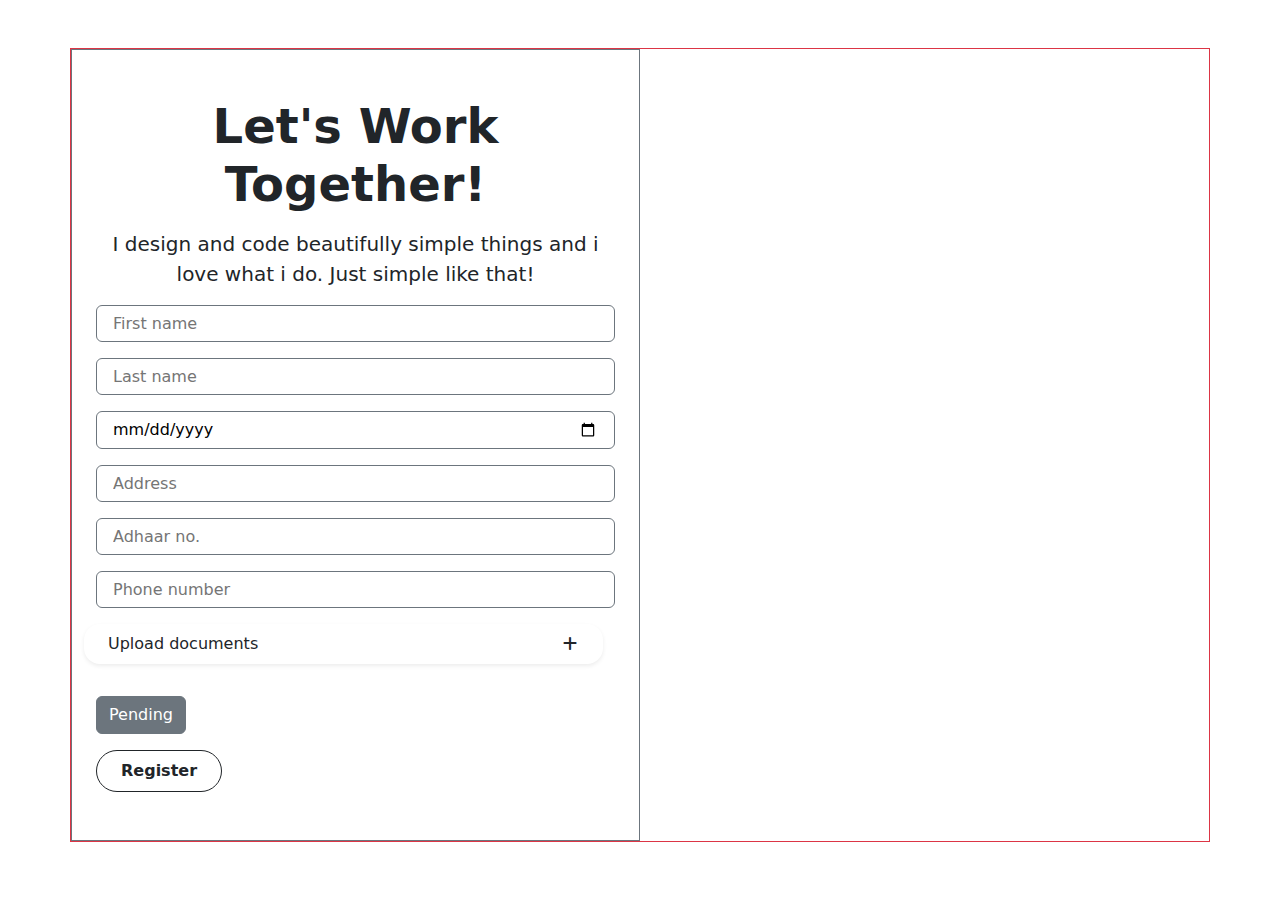
<file: html/registrationForm.html>
<!DOCTYPE html>
<html lang="en">

    <head>
        <meta charset="UTF-8">
        <meta name="viewport" content="width=device-width, initial-scale=1.0">
        <title>Document</title>
        <Link rel="stylesheet" href="https://cdnjs.cloudflare.com/ajax/libs/font-awesome/6.6.0/css/all.min.css" />
        <link href="https://cdn.jsdelivr.net/npm/bootstrap@5.3.3/dist/css/bootstrap.min.css" rel="stylesheet"
            integrity="sha384-QWTKZyjpPEjISv5WaRU9OFeRpok6YctnYmDr5pNlyT2bRjXh0JMhjY6hW+ALEwIH"
            crossorigin="anonymous" />

            <style>
            input::-webkit-outer-spin-button,
            input::-webkit-inner-spin-button {
                -webkit-appearance: none;
                margin: 0;
            }

            input[type="number"] {
                -moz-appearance: textfield;
            }
        </style>
    </head>

    <body>


        <section class="my-5 Recent-form-section container border border-danger">
            <div class="row">
                <div class="contactForm  border border-secondary  col-md-6 col-lg-6 px-4 py-5">
                    <div class="row">
                        <div class="quality-header text-center">
                            <h1 class="display-5 fw-bold mb-3">Let's Work Together!</h1>
                            <p class="lead">I design and code beautifully simple things and i love what i do. Just
                                simple like that!
                            </p>
                        </div>
                    </div>
                    <div class="row">
                        <form id ="reg-form">
                            <div class="mb-3">
                                <input class="w-100 rounded px-3 py-2 border border-secondary lh-1" type="fname"
                                    class="form-control" id="fname" placeholder="First name" autocomplete="off">
                            </div>

                            <div class="mb-3">
                                <input class="w-100 rounded px-3 py-2 border border-secondary lh-1" type="lname"
                                    class="form-control" id="lname" placeholder="Last name" autocomplete="off">
                            </div>

                             <div class="mb-3">
                                <input class="w-100 rounded px-3 py-2 border border-secondary lh-1" type="date"
                                    class="form-control" id="dob"  autocomplete="off">
                            </div>
                            <div class="mb-3">
                                <input class="w-100 rounded px-3 py-2 border border-secondary lh-1" type="text"
                                    class="form-control" id="address" placeholder="Address"  autocomplete="off">
                            </div>

                            <div class="mb-3">
                                <input class="w-100 rounded px-3 py-2 border border-secondary lh-1" type="number"
                                    class="form-control" id="adhaar" placeholder="Adhaar no." autocomplete="off">
                            </div>
                            <div class="mb-3">
                                <input class="w-100 rounded px-3 py-2 border border-secondary lh-1" type="number"
                                    class="form-control" id="mobile" placeholder="Phone number" autocomplete="off">
                            </div>

                            <div class="container">
                                <div class="mb-3 row">
                                    <input id="uploader" class=" rounded px-3 py-2 border border-secondary lh-1 col-12"
                                        type="file" class="form-control" id="file1" autocomplete="off" hidden />
                                        <label for="uploader" class="row rounded rounded-4 py-2 shadow-sm ml-2"><div class="col-11"> Upload documents  </div><div class="col-1 text-center d-flex align-items-center justify-content-center">
                                        <i class="fa-solid fa-plus "></i>
                                    </div> </label>
                                   
                                </div>
                                <div class="row mb-3" id="files">
                                    
                                </div>
                            </div>
                              
                            <div class="mb-3">
                                <input type="checkbox" class="btn-check" id="status-p-s" checked autocomplete="off">
                                <label class="btn btn-outline-secondary" for="status-p-s">Pending</label>
                            </div>



                            <div class="p-button">
                                <button id="registerButton" class="me-3  btn btn-outline-dark rounded-pill px-4 py-2 fw-bold">Register</button>
                            </div>
                        </form>
                    </div>
                </div>
                <div class=" col-md-6 col-lg-5 offset-lg-1  contactIfno border-secondary">
                     <div class="my-3 d-none" id="reviewButton">
                        <button class="btn btn-dark">Review</button>
                     </div>
                     <div class="mb-3 d-none " id="keyCheck">
                                <input id ="keyInput" class="w-75 rounded px-3 py-2 border border-secondary lh-1 " type="text"
                                    class="form-control"  placeholder="Enter key"  autocomplete="off">
                                    <button  id="keyCheckButton" class="btn btn-close-white shadow-sm mb-1">Check</button>
                            </div>
                    <div class=" d-flex flex-wrap align-items-center h-100">
                        
                        <div id="review">
                             
                        
                        </div>

                    </div>
                </div>
            </div>
            

            <script src="../js/registrationForm.js"></script>

        <script src="https://cdn.jsdelivr.net/npm/bootstrap@5.0.2/dist/js/bootstrap.bundle.min.js"
            integrity="sha384-MrcW6ZMFYlzcLA8Nl+NtUVF0sA7MsXsP1UyJoMp4YLEuNSfAP+JcXn/tWtIaxVXM"
            crossorigin="anonymous"></script>
    </body>

</html>
</file>
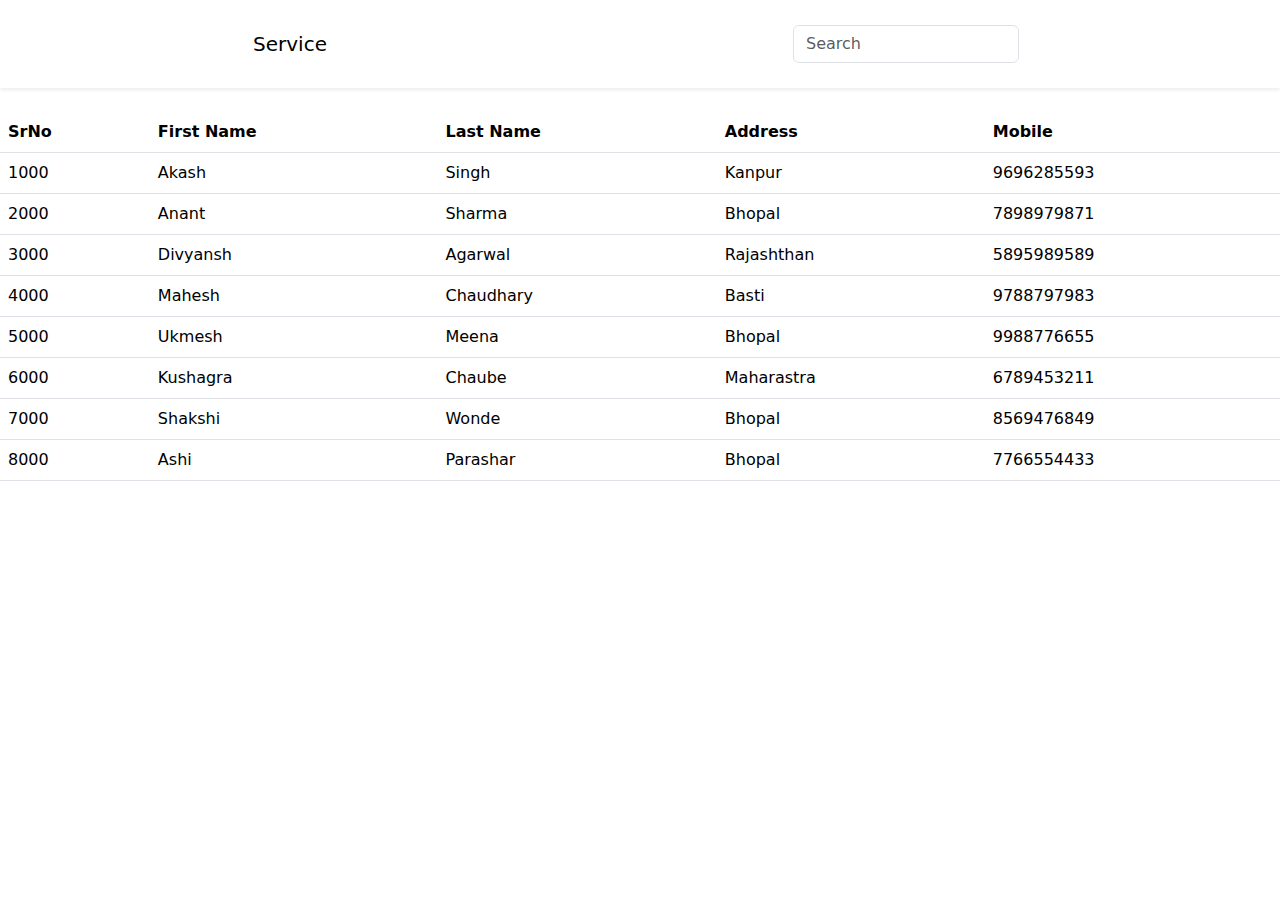
<file: html/service.html>
<!DOCTYPE html>
<html lang="en">
  <head>
    <meta charset="UTF-8" />
    <meta name="viewport" content="width=device-width, initial-scale=1.0" />
    <title>Document</title>
    <link href="https://cdn.jsdelivr.net/npm/bootstrap@5.3.3/dist/css/bootstrap.min.css" rel="stylesheet"
      integrity="sha384-QWTKZyjpPEjISv5WaRU9OFeRpok6YctnYmDr5pNlyT2bRjXh0JMhjY6hW+ALEwIH" crossorigin="anonymous"/>
  </head>
  <body>


    <nav class="navbar shadow-sm  mb-4  container-fluid">
  <div class="container-fluid m-3 d-flex justify-content-around">
    <a class="navbar-brand" href="#">Service</a>
    <div class="" id="navbarSupportedContent">
      <form class="d-flex " role="search">
        <input class="form-control me-2" id="searchInput"  type="search" placeholder="Search" aria-label="Search">
      </form>
    </div>
  </div>
</nav>
    <table class="table" id="userTable">
      <thead id="thead">
        <tr>
          <th scope="col">SrNo</th>
          <th scope="col">First Name</th>
          <th scope="col">Last Name</th>
          <th scope="col">Address</th>
         <th scope="col">Mobile</th>
        </tr>
      </thead>
      <tbody id="tbody">
      </tbody>
     
    </table>








   <script src="../js/serviceTable.js"></script>

     <script src="https://cdn.jsdelivr.net/npm/bootstrap@5.0.2/dist/js/bootstrap.bundle.min.js"
        integrity="sha384-MrcW6ZMFYlzcLA8Nl+NtUVF0sA7MsXsP1UyJoMp4YLEuNSfAP+JcXn/tWtIaxVXM"
        crossorigin="anonymous"></script>
  </body>
</html>
</file>
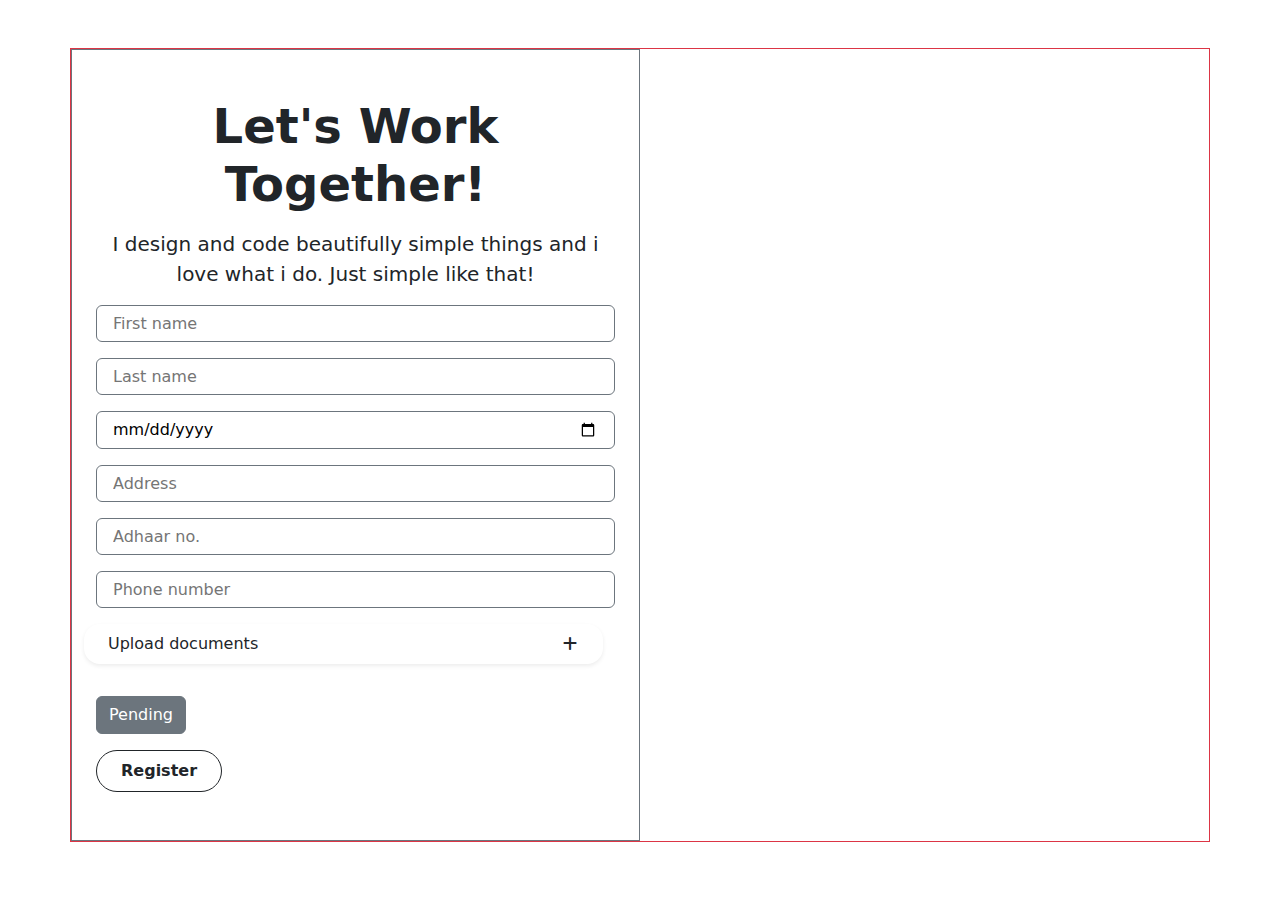
<file: portfolio/html/registrationForm.html>
<!DOCTYPE html>
<html lang="en">

    <head>
        <meta charset="UTF-8">
        <meta name="viewport" content="width=device-width, initial-scale=1.0">
        <title>Document</title>
        <Link rel="stylesheet" href="https://cdnjs.cloudflare.com/ajax/libs/font-awesome/6.6.0/css/all.min.css" />
        <link href="https://cdn.jsdelivr.net/npm/bootstrap@5.3.3/dist/css/bootstrap.min.css" rel="stylesheet"
            integrity="sha384-QWTKZyjpPEjISv5WaRU9OFeRpok6YctnYmDr5pNlyT2bRjXh0JMhjY6hW+ALEwIH"
            crossorigin="anonymous" />

            <style>
            input::-webkit-outer-spin-button,
            input::-webkit-inner-spin-button {
                -webkit-appearance: none;
                margin: 0;
            }

            input[type="number"] {
                -moz-appearance: textfield;
            }
        </style>
    </head>

    <body>


        <section class="my-5 Recent-form-section container border border-danger">
            <div class="row">
                <div class="contactForm  border border-secondary  col-md-6 col-lg-6 px-4 py-5">
                    <div class="row">
                        <div class="quality-header text-center">
                            <h1 class="display-5 fw-bold mb-3">Let's Work Together!</h1>
                            <p class="lead">I design and code beautifully simple things and i love what i do. Just
                                simple like that!
                            </p>
                        </div>
                    </div>
                    <div class="row">
                        <form id ="reg-form">
                            <div class="mb-3">
                                <input class="w-100 rounded px-3 py-2 border border-secondary lh-1" type="fname"
                                    class="form-control" id="fname" placeholder="First name" autocomplete="off">
                            </div>

                            <div class="mb-3">
                                <input class="w-100 rounded px-3 py-2 border border-secondary lh-1" type="lname"
                                    class="form-control" id="lname" placeholder="Last name" autocomplete="off">
                            </div>

                             <div class="mb-3">
                                <input class="w-100 rounded px-3 py-2 border border-secondary lh-1" type="date"
                                    class="form-control" id="dob"  autocomplete="off">
                            </div>
                            <div class="mb-3">
                                <input class="w-100 rounded px-3 py-2 border border-secondary lh-1" type="text"
                                    class="form-control" id="address" placeholder="Address"  autocomplete="off">
                            </div>

                            <div class="mb-3">
                                <input class="w-100 rounded px-3 py-2 border border-secondary lh-1" type="number"
                                    class="form-control" id="adhaar" placeholder="Adhaar no." autocomplete="off">
                            </div>
                            <div class="mb-3">
                                <input class="w-100 rounded px-3 py-2 border border-secondary lh-1" type="number"
                                    class="form-control" id="mobile" placeholder="Phone number" autocomplete="off">
                            </div>

                            <div class="container">
                                <div class="mb-3 row">
                                    <input id="uploader" class=" rounded px-3 py-2 border border-secondary lh-1 col-12"
                                        type="file" class="form-control" id="file1" autocomplete="off" hidden />
                                        <label for="uploader" class="row rounded rounded-4 py-2 shadow-sm ml-2"><div class="col-11"> Upload documents  </div><div class="col-1 text-center d-flex align-items-center justify-content-center">
                                        <i class="fa-solid fa-plus "></i>
                                    </div> </label>
                                   
                                </div>
                                <div class="row mb-3" id="files">
                                    
                                </div>
                            </div>
                              
                            <div class="mb-3">
                                <input type="checkbox" class="btn-check" id="status-p-s" checked autocomplete="off">
                                <label class="btn btn-outline-secondary" for="status-p-s">Pending</label>
                            </div>



                            <div class="p-button">
                                <button id="registerButton" class="me-3  btn btn-outline-dark rounded-pill px-4 py-2 fw-bold">Register</button>
                            </div>
                        </form>
                    </div>
                </div>
                <div class=" col-md-6 col-lg-5 offset-lg-1  contactIfno border-secondary">
                     <div class="my-3 d-none" id="reviewButton">
                        <button class="btn btn-dark">Review</button>
                     </div>
                     <div class="mb-3 d-none " id="keyCheck">
                                <input id ="keyInput" class="w-75 rounded px-3 py-2 border border-secondary lh-1 " type="text"
                                    class="form-control"  placeholder="Enter key"  autocomplete="off">
                                    <button  id="keyCheckButton" class="btn btn-close-white shadow-sm mb-1">Check</button>
                            </div>
                    <div class=" d-flex flex-wrap align-items-center h-100">
                        
                        <div id="review">
                             
                        
                        </div>

                    </div>
                </div>
            </div>
            

            <script src="../js/registrationForm.js"></script>

        <script src="https://cdn.jsdelivr.net/npm/bootstrap@5.0.2/dist/js/bootstrap.bundle.min.js"
            integrity="sha384-MrcW6ZMFYlzcLA8Nl+NtUVF0sA7MsXsP1UyJoMp4YLEuNSfAP+JcXn/tWtIaxVXM"
            crossorigin="anonymous"></script>
    </body>

</html>
</file>
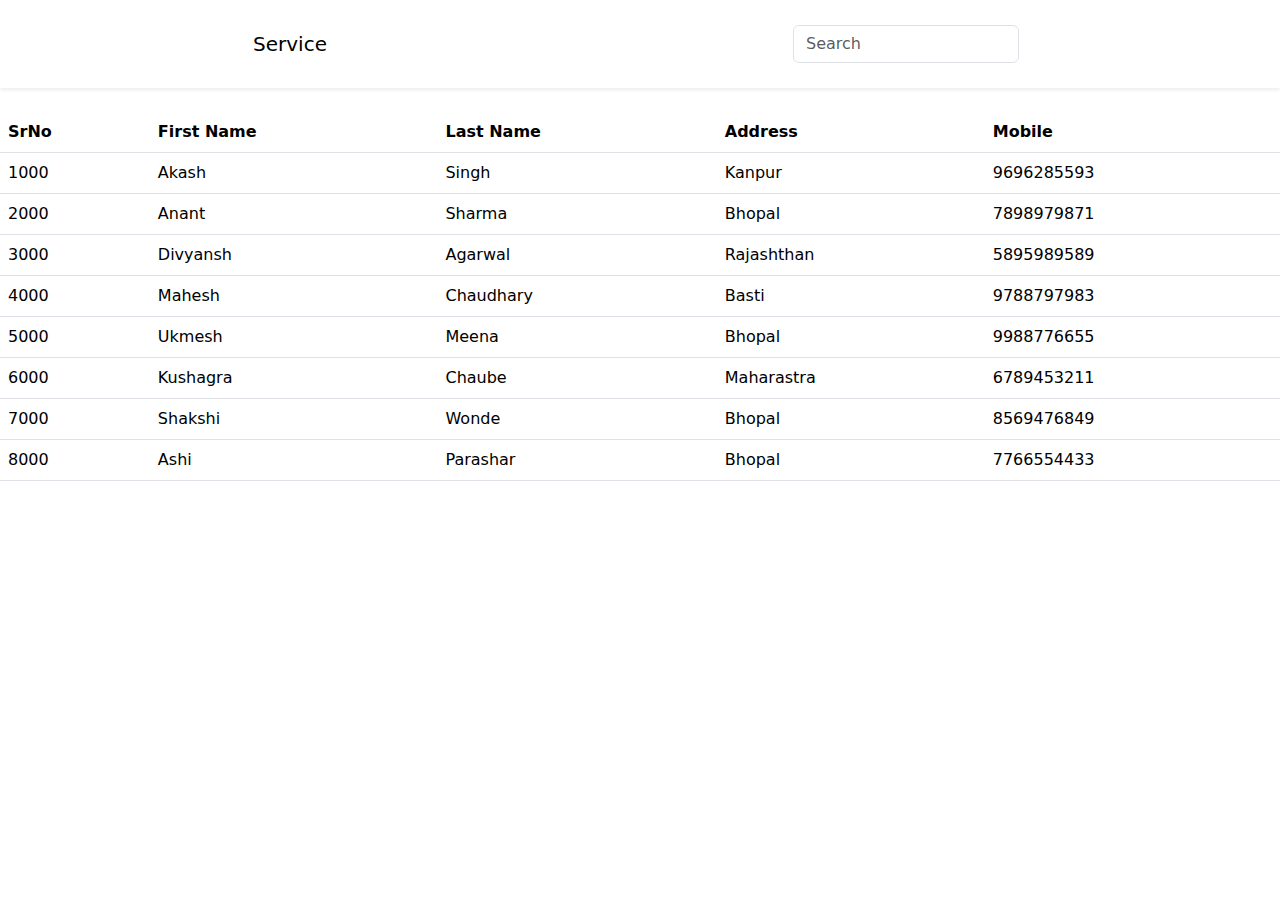
<file: portfolio/html/service.html>
<!DOCTYPE html>
<html lang="en">
  <head>
    <meta charset="UTF-8" />
    <meta name="viewport" content="width=device-width, initial-scale=1.0" />
    <title>Document</title>
    <link href="https://cdn.jsdelivr.net/npm/bootstrap@5.3.3/dist/css/bootstrap.min.css" rel="stylesheet"
      integrity="sha384-QWTKZyjpPEjISv5WaRU9OFeRpok6YctnYmDr5pNlyT2bRjXh0JMhjY6hW+ALEwIH" crossorigin="anonymous"/>
  </head>
  <body>


    <nav class="navbar shadow-sm  mb-4  container-fluid">
  <div class="container-fluid m-3 d-flex justify-content-around">
    <a class="navbar-brand" href="#">Service</a>
    <div class="" id="navbarSupportedContent">
      <form class="d-flex " role="search">
        <input class="form-control me-2" id="searchInput"  type="search" placeholder="Search" aria-label="Search">
      </form>
    </div>
  </div>
</nav>
    <table class="table" id="userTable">
      <thead id="thead">
        <tr>
          <th scope="col">SrNo</th>
          <th scope="col">First Name</th>
          <th scope="col">Last Name</th>
          <th scope="col">Address</th>
         <th scope="col">Mobile</th>
        </tr>
      </thead>
      <tbody id="tbody">
      </tbody>
     
    </table>








   <script src="../js/serviceTable.js"></script>

     <script src="https://cdn.jsdelivr.net/npm/bootstrap@5.0.2/dist/js/bootstrap.bundle.min.js"
        integrity="sha384-MrcW6ZMFYlzcLA8Nl+NtUVF0sA7MsXsP1UyJoMp4YLEuNSfAP+JcXn/tWtIaxVXM"
        crossorigin="anonymous"></script>
  </body>
</html>
</file>
